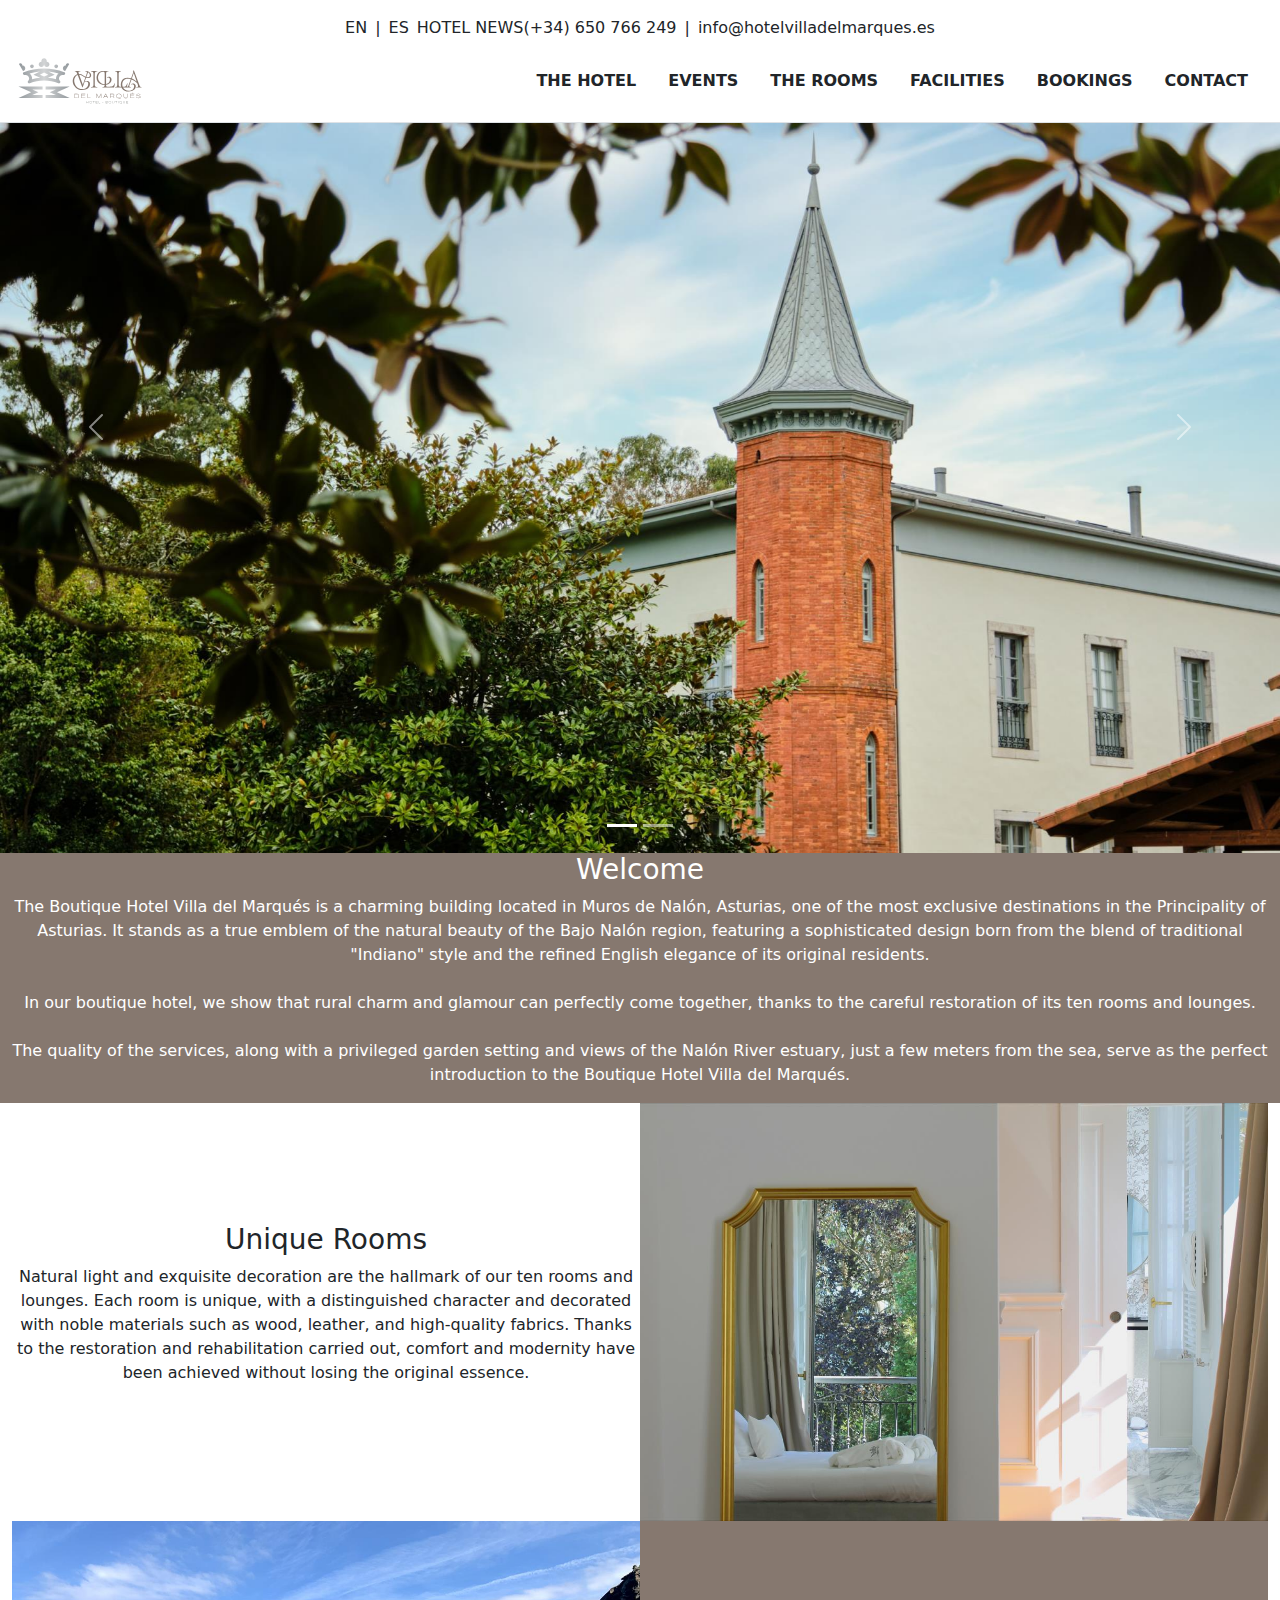
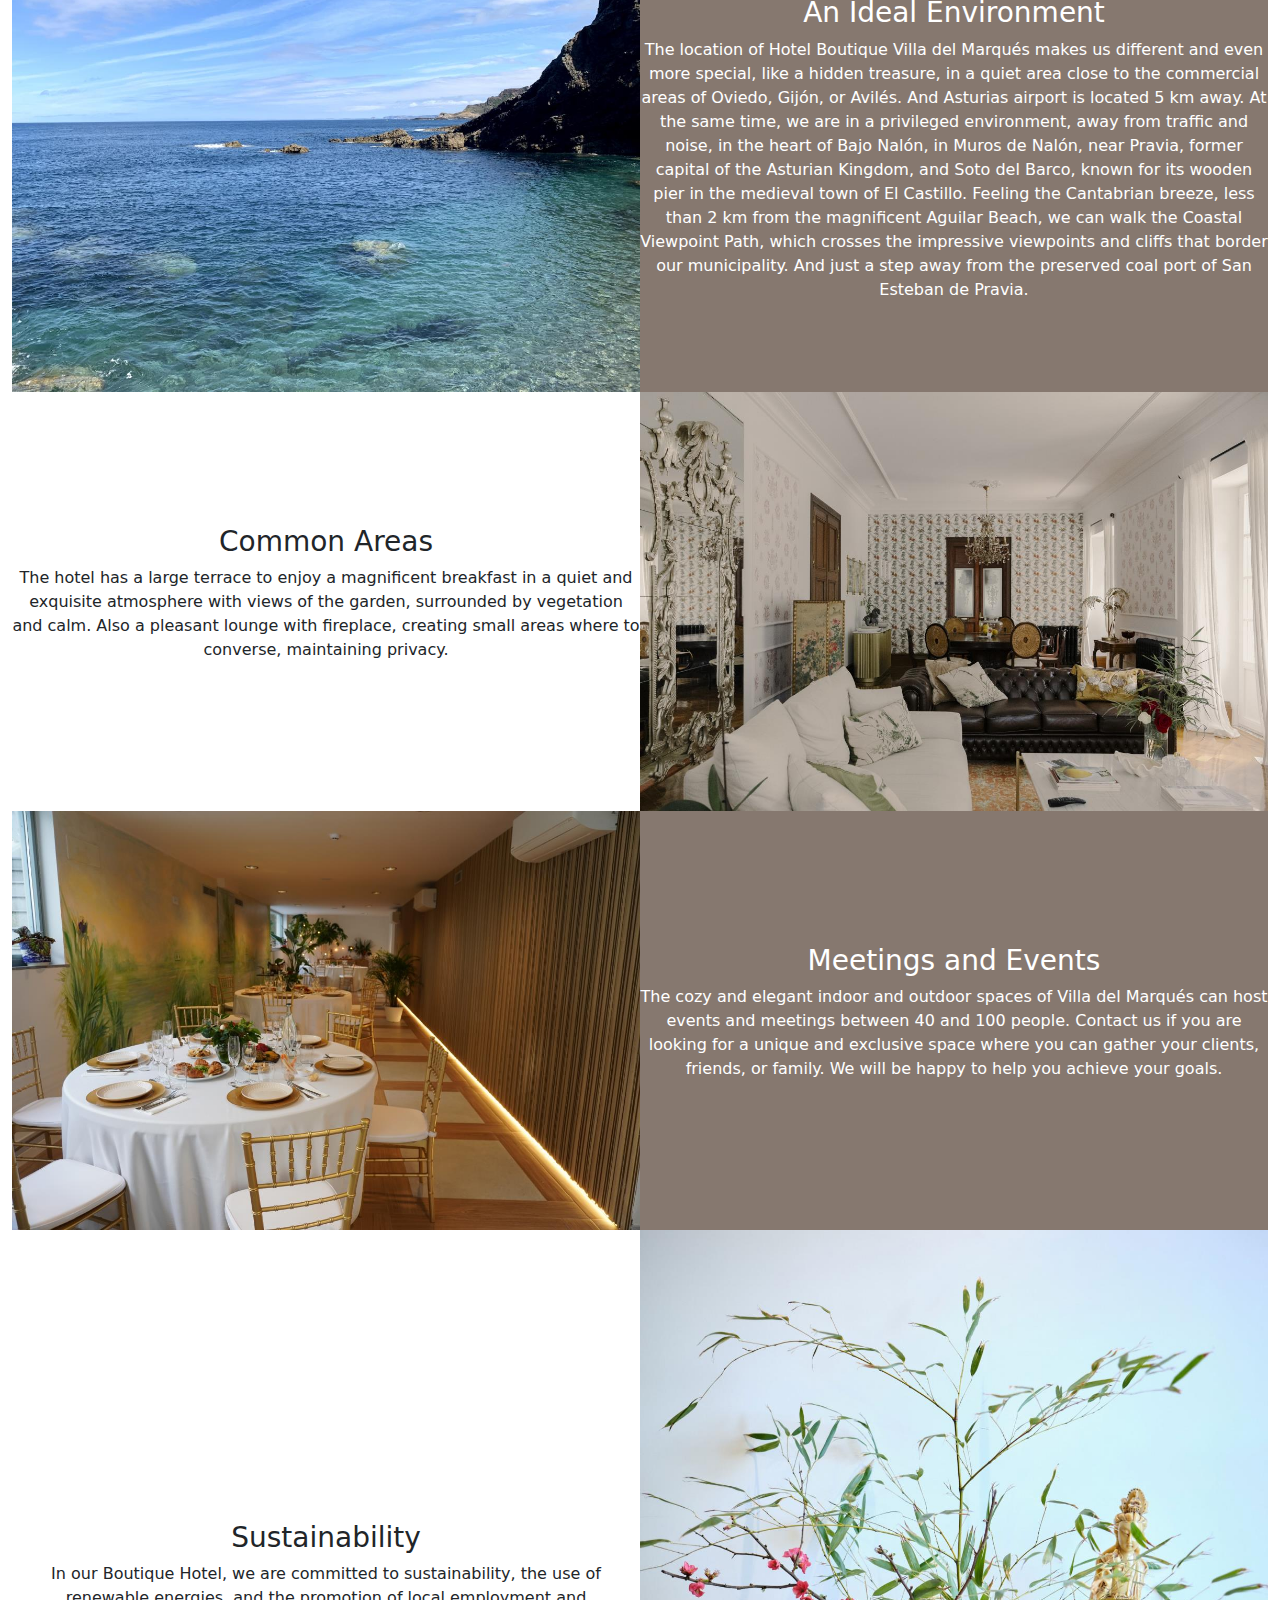
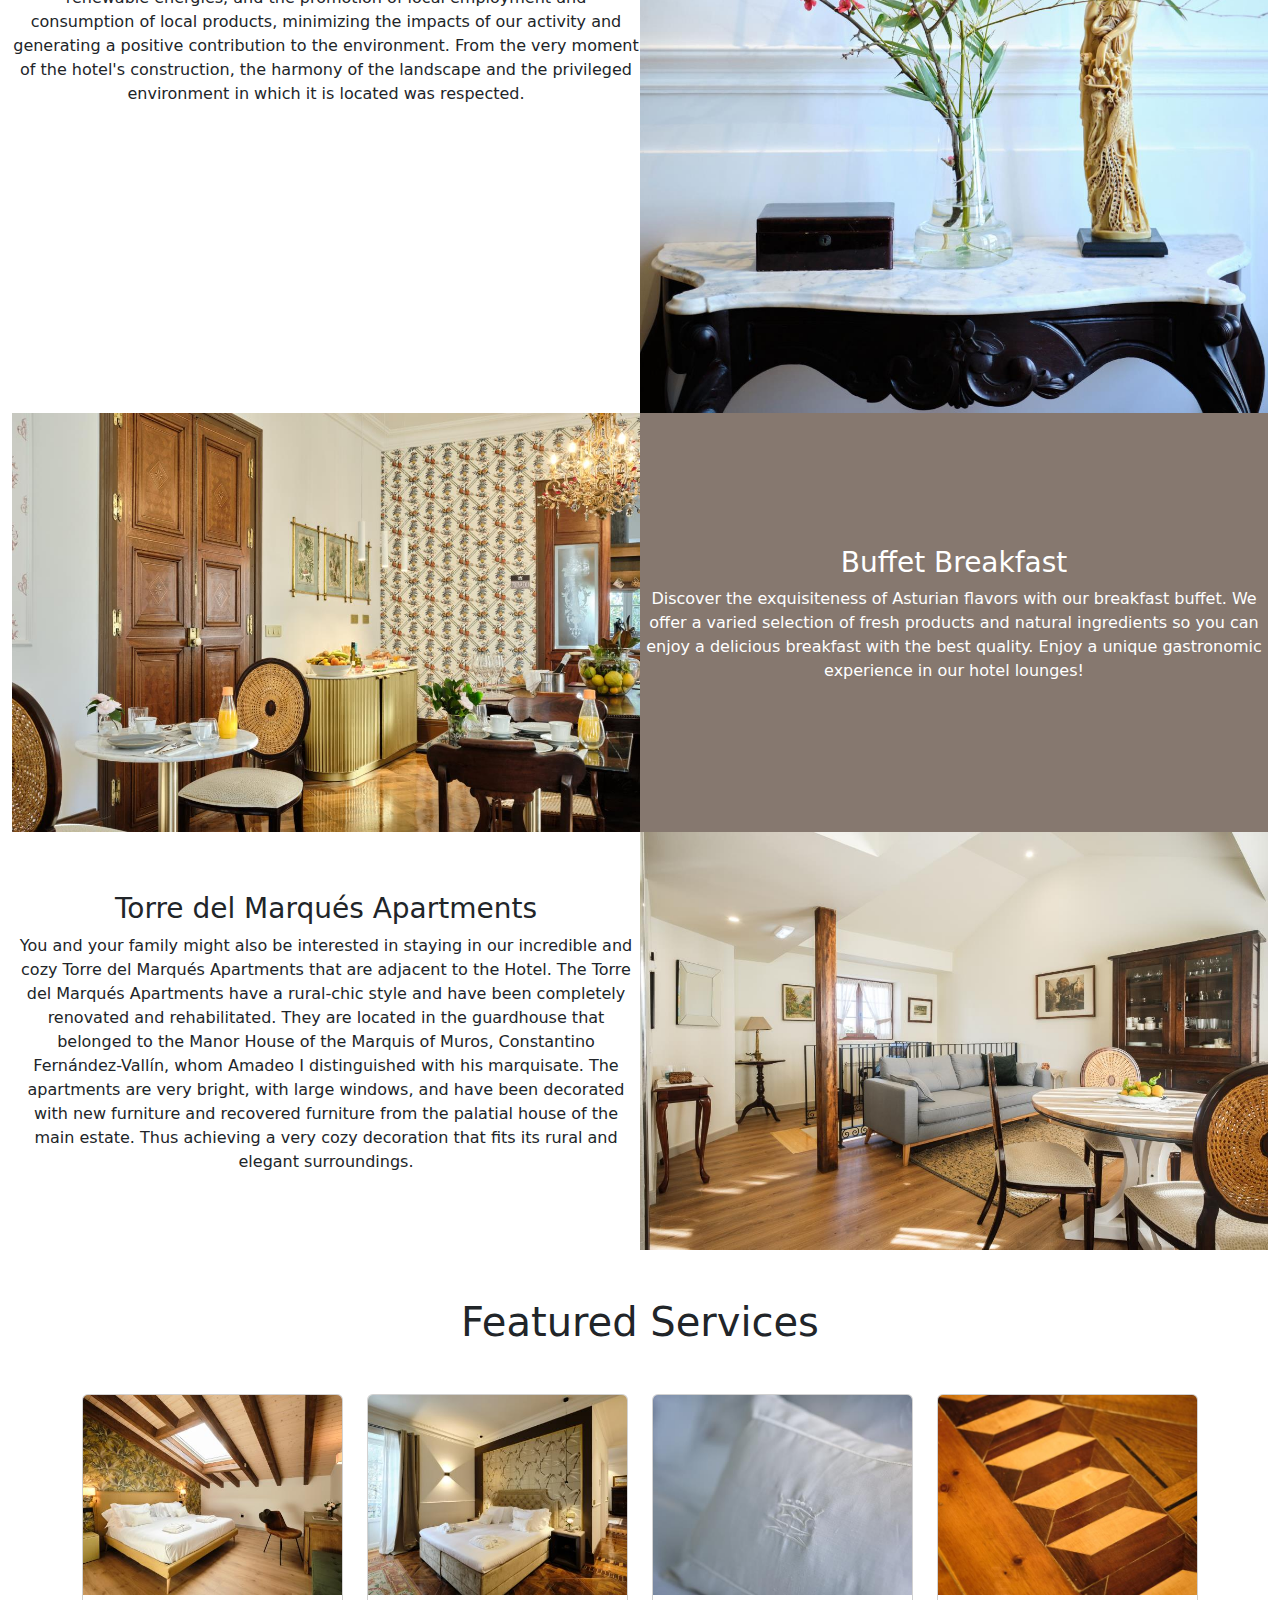
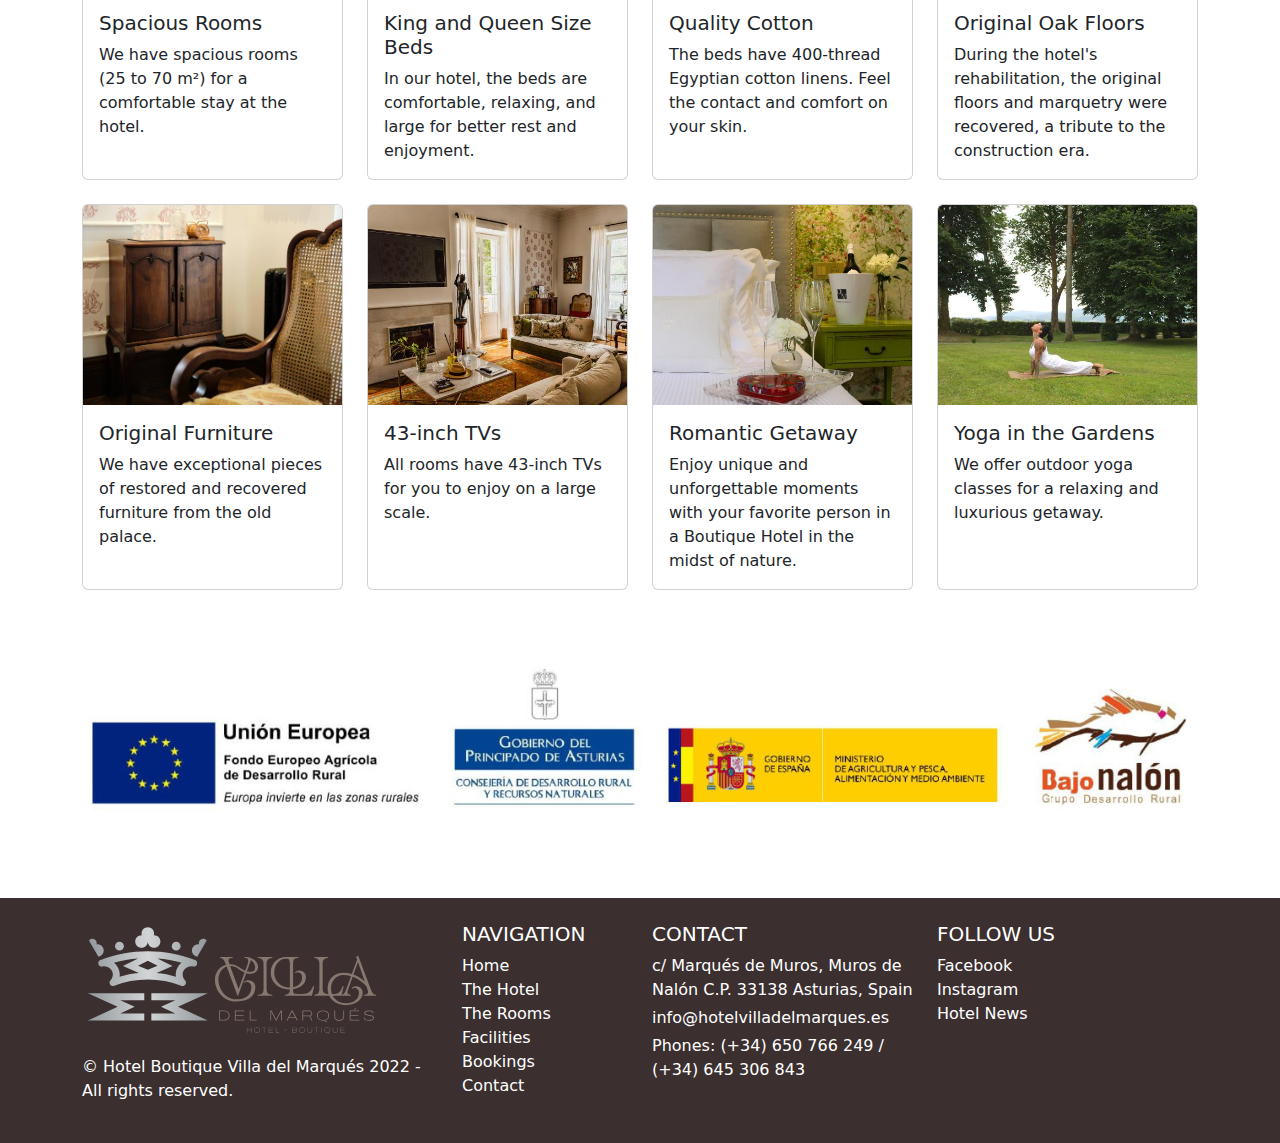
<file: index.html>
<!DOCTYPE html>
<html lang="en">

<head>
  <!-- Hotjar Tracking Code for https://mrdiegoti.github.io/hotel/ -->
<script>
    (function(h,o,t,j,a,r){
        h.hj=h.hj||function(){(h.hj.q=h.hj.q||[]).push(arguments)};
        h._hjSettings={hjid:5315532,hjsv:6};
        a=o.getElementsByTagName('head')[0];
        r=o.createElement('script');r.async=1;
        r.src=t+h._hjSettings.hjid+j+h._hjSettings.hjsv;
        a.appendChild(r);
    })(window,document,'https://static.hotjar.com/c/hotjar-','.js?sv=');
</script>
  <meta charset="utf-8" />
  <meta name="viewport" content="width=device-width, initial-scale=1" />
  <title>Bootstrap demo</title>
  <link href="https://cdn.jsdelivr.net/npm/bootstrap@5.3.3/dist/css/bootstrap.min.css" rel="stylesheet"
    integrity="sha384-QWTKZyjpPEjISv5WaRU9OFeRpok6YctnYmDr5pNlyT2bRjXh0JMhjY6hW+ALEwIH" crossorigin="anonymous" />
  <link rel="stylesheet" href="styles/style.css" />
</head>

<body>
  <header class="container-fluid p-3 border-bottom position-fixed top-0 bg-white" style="z-index: 1000;">
    <!-- Top header section -->
    <div class="d-flex justify-content-center align-items-center">
      <div class="d-flex align-items-center">
        <a href="#" class="me-2 text-decoration-none text-dark">EN</a> |
        <a href="#" class="ms-2 text-decoration-none text-dark">ES</a>
      </div>
      <div class="d-flex align-items-center ms-2">
        <a href="#" class="text-decoration-none text-dark">HOTEL NEWS</a>
      </div>
      <div class="d-flex align-items-center">
        <a href="tel:+34650766249" class="text-decoration-none text-dark me-2">(+34) 650 766 249</a> |
        <a href="mailto:info@hotelvilladelmarques.es"
          class="text-decoration-none text-dark ms-2">info@hotelvilladelmarques.es</a>
      </div>
    </div>

    <!-- Bottom header section -->
    <div class="d-flex justify-content-between align-items-center mt-3">
      <div class="logo">
        <a href="index.html"><img src="images/logo.svg" alt="Villa del Marqués" class="img-fluid" style="height: 50px;"></a>
      </div>
      <nav class="nav">
        <a href="#" class="nav-link text-dark fw-bold">THE HOTEL</a>
        <a href="#" class="nav-link text-dark fw-bold">EVENTS</a>
        <a href="habitaciones.html" class="nav-link text-dark fw-bold">THE ROOMS</a>
        <a href="#" class="nav-link text-dark fw-bold">FACILITIES</a>
        <a href="reservas.html" class="nav-link text-dark fw-bold">BOOKINGS</a>
        <a href="#" class="nav-link text-dark fw-bold">CONTACT</a>
      </nav>
    </div>
  </header>
  <script src="https://cdn.jsdelivr.net/npm/bootstrap@5.3.3/dist/js/bootstrap.bundle.min.js"
    integrity="sha384-YvpcrYf0tY3lHB60NNkmXc5s9fDVZLESaAA55NDzOxhy9GkcIdslK1eN7N6jIeHz"
    crossorigin="anonymous"></script>
  <div id="carouselExampleCaptions" class="carousel slide" data-bs-ride="carousel">
    <div class="carousel-indicators">
      <button type="button" data-bs-target="#carouselExampleCaptions" data-bs-slide-to="0" class="active"
        aria-current="true" aria-label="Slide 1"></button>
      <button type="button" data-bs-target="#carouselExampleCaptions" data-bs-slide-to="1"
        aria-label="Slide 2"></button>
    </div>
    <div class="carousel-inner">
      <div class="carousel-item active">
        <img src="images/hotel.jpg" class="d-block w-100" alt="..." />
      </div>
      <div class="carousel-item">
        <img src="images/habitacionesEnsueño.jpg" class="d-block w-100" alt="..." />
      </div>
    </div>
    <button class="carousel-control-prev" type="button" data-bs-target="#carouselExampleCaptions" data-bs-slide="prev">
      <span class="carousel-control-prev-icon" aria-hidden="true"></span>
      <span class="visually-hidden">Previous</span>
    </button>
    <button class="carousel-control-next" type="button" data-bs-target="#carouselExampleCaptions" data-bs-slide="next">
      <span class="carousel-control-next-icon" aria-hidden="true"></span>
      <span class="visually-hidden">Next</span>
    </button>
  </div>
  <div class="wellcome-brown d-flex flex-column justify-content-center align-items-center text-center text-white">
    <h3>Welcome</h3>
    <p>
      The Boutique Hotel Villa del Marqués is a charming building located in
      Muros de Nalón, Asturias, one of the most exclusive destinations in the
      Principality of Asturias. It stands as a true emblem of the natural
      beauty of the Bajo Nalón region, featuring a sophisticated design born
      from the blend of traditional "Indiano" style and the refined English
      elegance of its original residents.
      <br />
      <br />
      In our boutique hotel, we show that rural charm and glamour can
      perfectly come together, thanks to the careful restoration of its ten
      rooms and lounges.
      <br />
      <br />
      The quality of the services, along with a privileged garden setting and
      views of the Nalón River estuary, just a few meters from the sea, serve
      as the perfect introduction to the Boutique Hotel Villa del Marqués.
    </p>
  </div>
  <div class="container-fluid">
    <div class="row g-0">
      <div class="col-md-6 d-flex flex-column justify-content-center align-items-center text-center">
        <h3>Unique Rooms</h3>
        <p>
          Natural light and exquisite decoration are the hallmark of our ten rooms and lounges. Each room is unique, with
          a distinguished character and decorated with noble materials such as wood, leather, and high-quality fabrics.

          Thanks to the restoration and rehabilitation carried out, comfort and modernity have been achieved without
          losing the original essence.
        </p>
      </div>
      <div class="col-md-6">
        <img src="images/habitacionesUnicas.jpg" alt="Unique Rooms" class="img-fluid w-100" />
      </div>
    </div>
    <div class="row g-0">
      <div class="col-md-6">
        <img src="images/entornoIdeal.jpg" alt="Ideal Environment" class="img-fluid w-100" />
      </div>
      <div class="col-md-6 wellcome-brown d-flex flex-column justify-content-center align-items-center text-center text-white">
        <h3>An Ideal Environment</h3>
        <p>
          The location of Hotel Boutique Villa del Marqués makes us different and even more special, like a hidden
          treasure, in a quiet area close to the commercial areas of Oviedo, Gijón, or Avilés. And Asturias airport is
          located 5 km away.

          At the same time, we are in a privileged environment, away from traffic and noise, in the heart of Bajo Nalón,
          in Muros de Nalón, near Pravia, former capital of the Asturian Kingdom, and Soto del Barco, known for its
          wooden pier in the medieval town of El Castillo.

          Feeling the Cantabrian breeze, less than 2 km from the magnificent Aguilar Beach, we can walk the Coastal
          Viewpoint Path, which crosses the impressive viewpoints and cliffs that border our municipality. And just a
          step away from the preserved coal port of San Esteban de Pravia.
        </p>
      </div>
    </div>
    <div class="row g-0">
      <div class="col-md-6 d-flex flex-column justify-content-center align-items-center text-center">
        <h3>Common Areas</h3>
        <p>
          The hotel has a large terrace to enjoy a magnificent breakfast in a quiet and exquisite atmosphere with views
          of the garden, surrounded by vegetation and calm. Also a pleasant lounge with fireplace, creating small areas
          where to converse, maintaining privacy.
        </p>
      </div>
      <div class="col-md-6">
        <img src="images/zonasComunes.jpg" alt="Common Areas" class="img-fluid w-100" />
      </div>
    </div>
    <div class="row g-0">
      <div class="col-md-6">
        <img src="images/reuniones.jpg" alt="Meetings" class="img-fluid w-100" />
      </div>
      <div class="col-md-6 wellcome-brown d-flex flex-column justify-content-center align-items-center text-center text-white">
        <h3>Meetings and Events</h3>
        <p>
          The cozy and elegant indoor and outdoor spaces of Villa del Marqués can host events and meetings between 40
          and 100 people.

          Contact us if you are looking for a unique and exclusive space where you can gather your clients, friends, or
          family. We will be happy to help you achieve your goals.
        </p>
      </div>
    </div>
    <div class="row g-0">
      <div class="col-md-6 d-flex flex-column justify-content-center align-items-center text-center">
        <h3>Sustainability</h3>
        <p>
          In our Boutique Hotel, we are committed to sustainability, the use of renewable energies, and the promotion of
          local employment and consumption of local products, minimizing the impacts of our activity and generating a
          positive contribution to the environment.

          From the very moment of the hotel's construction, the harmony of the landscape and the privileged environment
          in which it is located was respected.
        </p>
      </div>
      <div class="col-md-6">
        <img src="images/sostenibilidad.jpg" alt="Sustainability" class="img-fluid w-100" />
      </div>
    </div>
    <div class="row g-0">
      <div class="col-md-6">
        <img src="images/desayuno.jpg" alt="Breakfast" class="img-fluid w-100" />
      </div>
      <div class="col-md-6 wellcome-brown d-flex flex-column justify-content-center align-items-center text-center text-white">
        <h3>Buffet Breakfast</h3>
        <p>
          Discover the exquisiteness of Asturian flavors with our breakfast buffet. We offer a varied selection of fresh
          products and natural ingredients so you can enjoy a delicious breakfast with the best quality.

          Enjoy a unique gastronomic experience in our hotel lounges!
        </p>
      </div>
    </div>
    <div class="row g-0">
      <div class="col-md-6 d-flex flex-column justify-content-center align-items-center text-center">
        <h3>Torre del Marqués Apartments</h3>
        <p>
          You and your family might also be interested in staying in our incredible and cozy Torre del Marqués
          Apartments that are adjacent to the Hotel.

          The Torre del Marqués Apartments have a rural-chic style and have been completely renovated and rehabilitated.
          They are located in the guardhouse that belonged to the Manor House of the Marquis of Muros, Constantino
          Fernández-Vallín, whom Amadeo I distinguished with his marquisate.

          The apartments are very bright, with large windows, and have been decorated with new furniture and recovered
          furniture from the palatial house of the main estate. Thus achieving a very cozy decoration that fits its
          rural and elegant surroundings.
        </p>
      </div>
      <div class="col-md-6">
        <img src="images/apartamentos.jpg" alt="Apartments" class="img-fluid w-100" />
      </div>
    </div>
  </div>
  <div class="container py-5">
    <h1 class="text-center mb-5">Featured Services</h1>
    <div class="row row-cols-1 row-cols-md-4 g-4">
      <div class="col">
        <div class="card h-100">
          <img src="images/ampliasHabitaciones.jpg" class="card-img-top" alt="Spacious rooms"
            style="height: 200px; object-fit: cover;">
          <div class="card-body">
            <h5 class="card-title">Spacious Rooms</h5>
            <p class="card-text">We have spacious rooms (25 to 70 m²) for a comfortable stay at the hotel.</p>
          </div>
        </div>
      </div>
      <div class="col">
        <div class="card h-100">
          <img src="images/king.jpg" class="card-img-top" alt="King and queen size beds"
            style="height: 200px; object-fit: cover;">
          <div class="card-body">
            <h5 class="card-title">King and Queen Size Beds</h5>
            <p class="card-text">In our hotel, the beds are comfortable, relaxing, and large for better rest and
              enjoyment.</p>
          </div>
        </div>
      </div>
      <div class="col">
        <div class="card h-100">
          <img src="images/algodon.jpg" class="card-img-top" alt="Quality cotton"
            style="height: 200px; object-fit: cover;">
          <div class="card-body">
            <h5 class="card-title">Quality Cotton</h5>
            <p class="card-text">The beds have 400-thread Egyptian cotton linens. Feel the contact and comfort on your
              skin.</p>
          </div>
        </div>
      </div>
      <div class="col">
        <div class="card h-100">
          <img src="images/suelos.jpg" class="card-img-top" alt="Original oak floors"
            style="height: 200px; object-fit: cover;">
          <div class="card-body">
            <h5 class="card-title">Original Oak Floors</h5>
            <p class="card-text">During the hotel's rehabilitation, the original floors and marquetry were recovered, a
              tribute to the construction era.</p>
          </div>
        </div>
      </div>
      <div class="col">
        <div class="card h-100">
          <img src="images/mobiliario.jpg" class="card-img-top" alt="Original furniture"
            style="height: 200px; object-fit: cover;">
          <div class="card-body">
            <h5 class="card-title">Original Furniture</h5>
            <p class="card-text">We have exceptional pieces of restored and recovered furniture from the old palace.</p>
          </div>
        </div>
      </div>
      <div class="col">
        <div class="card h-100">
          <img src="images/televisores.jpg" class="card-img-top" alt="43-inch TVs"
            style="height: 200px; object-fit: cover;">
          <div class="card-body">
            <h5 class="card-title">43-inch TVs</h5>
            <p class="card-text">All rooms have 43-inch TVs for you to enjoy on a large scale.</p>
          </div>
        </div>
      </div>
      <div class="col">
        <div class="card h-100">
          <img src="images/escapada.jpg" class="card-img-top" alt="Romantic Getaway"
            style="height: 200px; object-fit: cover;">
          <div class="card-body">
            <h5 class="card-title">Romantic Getaway</h5>
            <p class="card-text">Enjoy unique and unforgettable moments with your favorite person in a Boutique Hotel in
              the midst of nature.</p>
          </div>
        </div>
      </div>
      <div class="col">
        <div class="card h-100">
          <img src="images/yoga.jpg" class="card-img-top" alt="Yoga in the gardens"
            style="height: 200px; object-fit: cover;">
          <div class="card-body">
            <h5 class="card-title">Yoga in the Gardens</h5>
            <p class="card-text">We offer outdoor yoga classes for a relaxing and luxurious getaway.</p>
          </div>
        </div>
      </div>
    </div>
  </div>
  </div>
  <div class="d-flex justify-content-center align-items-center">
    <img src="images/image.png" alt="" class="img-fluid">
  </div>
  <footer class="footer mt-5 py-4" style="background-color: #3b2f2f; color: #fff;">
    <div class="container">
      <div class="row">
        <div class="col-md-4">
          <img src="images/logo.svg" alt="Hotel logo" class="mb-3">
          <p>&copy; Hotel Boutique Villa del Marqués 2022 - All rights reserved.</p>
        </div>
        <div class="col-md-2">
          <h5 class="text-uppercase">Navigation</h5>
          <ul class="list-unstyled">
            <li><a href="#" class="text-decoration-none text-white">Home</a></li>
            <li><a href="#" class="text-decoration-none text-white">The Hotel</a></li>
            <li><a href="#" class="text-decoration-none text-white">The Rooms</a></li>
            <li><a href="#" class="text-decoration-none text-white">Facilities</a></li>
            <li><a href="#" class="text-decoration-none text-white">Bookings</a></li>
            <li><a href="#" class="text-decoration-none text-white">Contact</a></li>
          </ul>
        </div>
        <div class="col-md-3">
          <h5 class="text-uppercase">Contact</h5>
          <p class="mb-1">c/ Marqués de Muros, Muros de Nalón C.P. 33138 Asturias, Spain</p>
          <p class="mb-1">info@hotelvilladelmarques.es</p>
          <p>Phones: (+34) 650 766 249 / (+34) 645 306 843</p>
        </div>
        <div class="col-md-3">
          <h5 class="text-uppercase">Follow Us</h5>
          <ul class="list-unstyled">
            <li><a href="#" class="text-decoration-none text-white">Facebook</a></li>
            <li><a href="#" class="text-decoration-none text-white">Instagram</a></li>
            <li><a href="#" class="text-decoration-none text-white">Hotel News</a></li>
          </ul>
        </div>
      </div>
    </div>
  </footer>


</body>

</html>
</file>
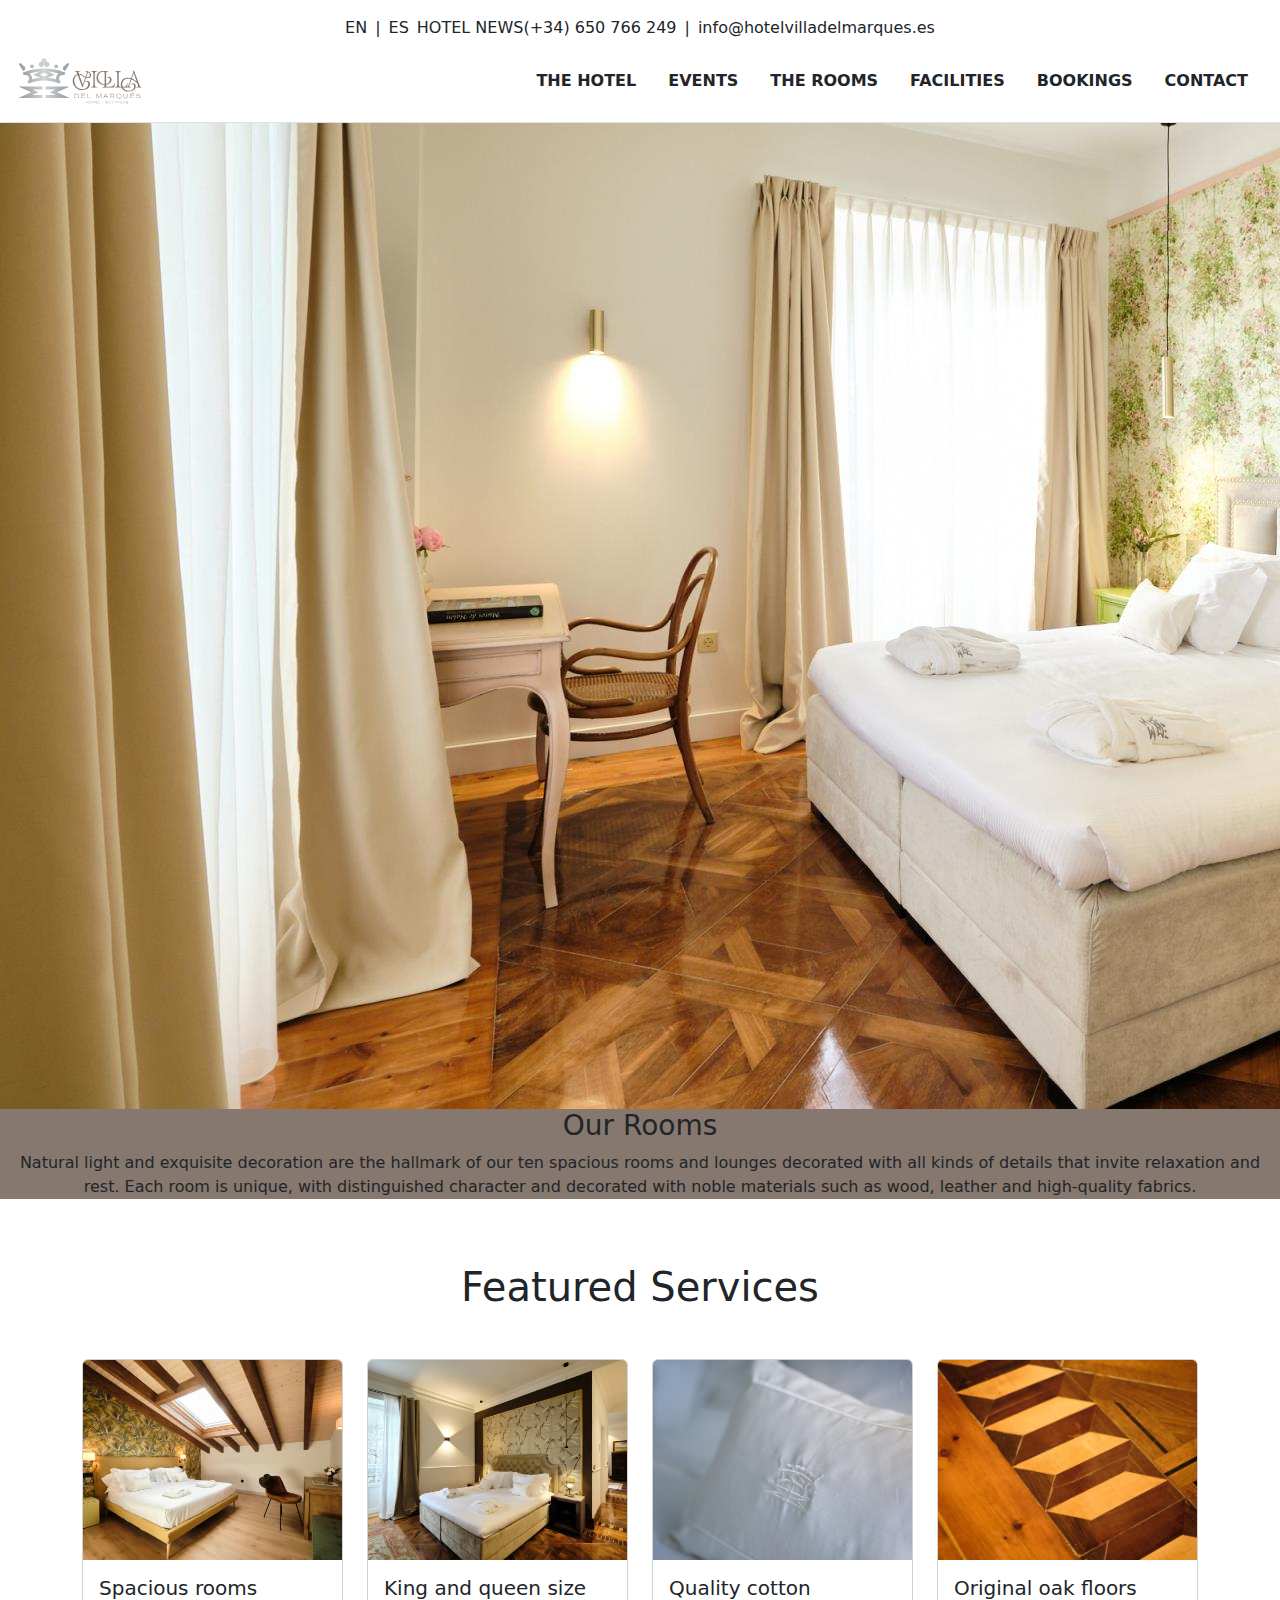
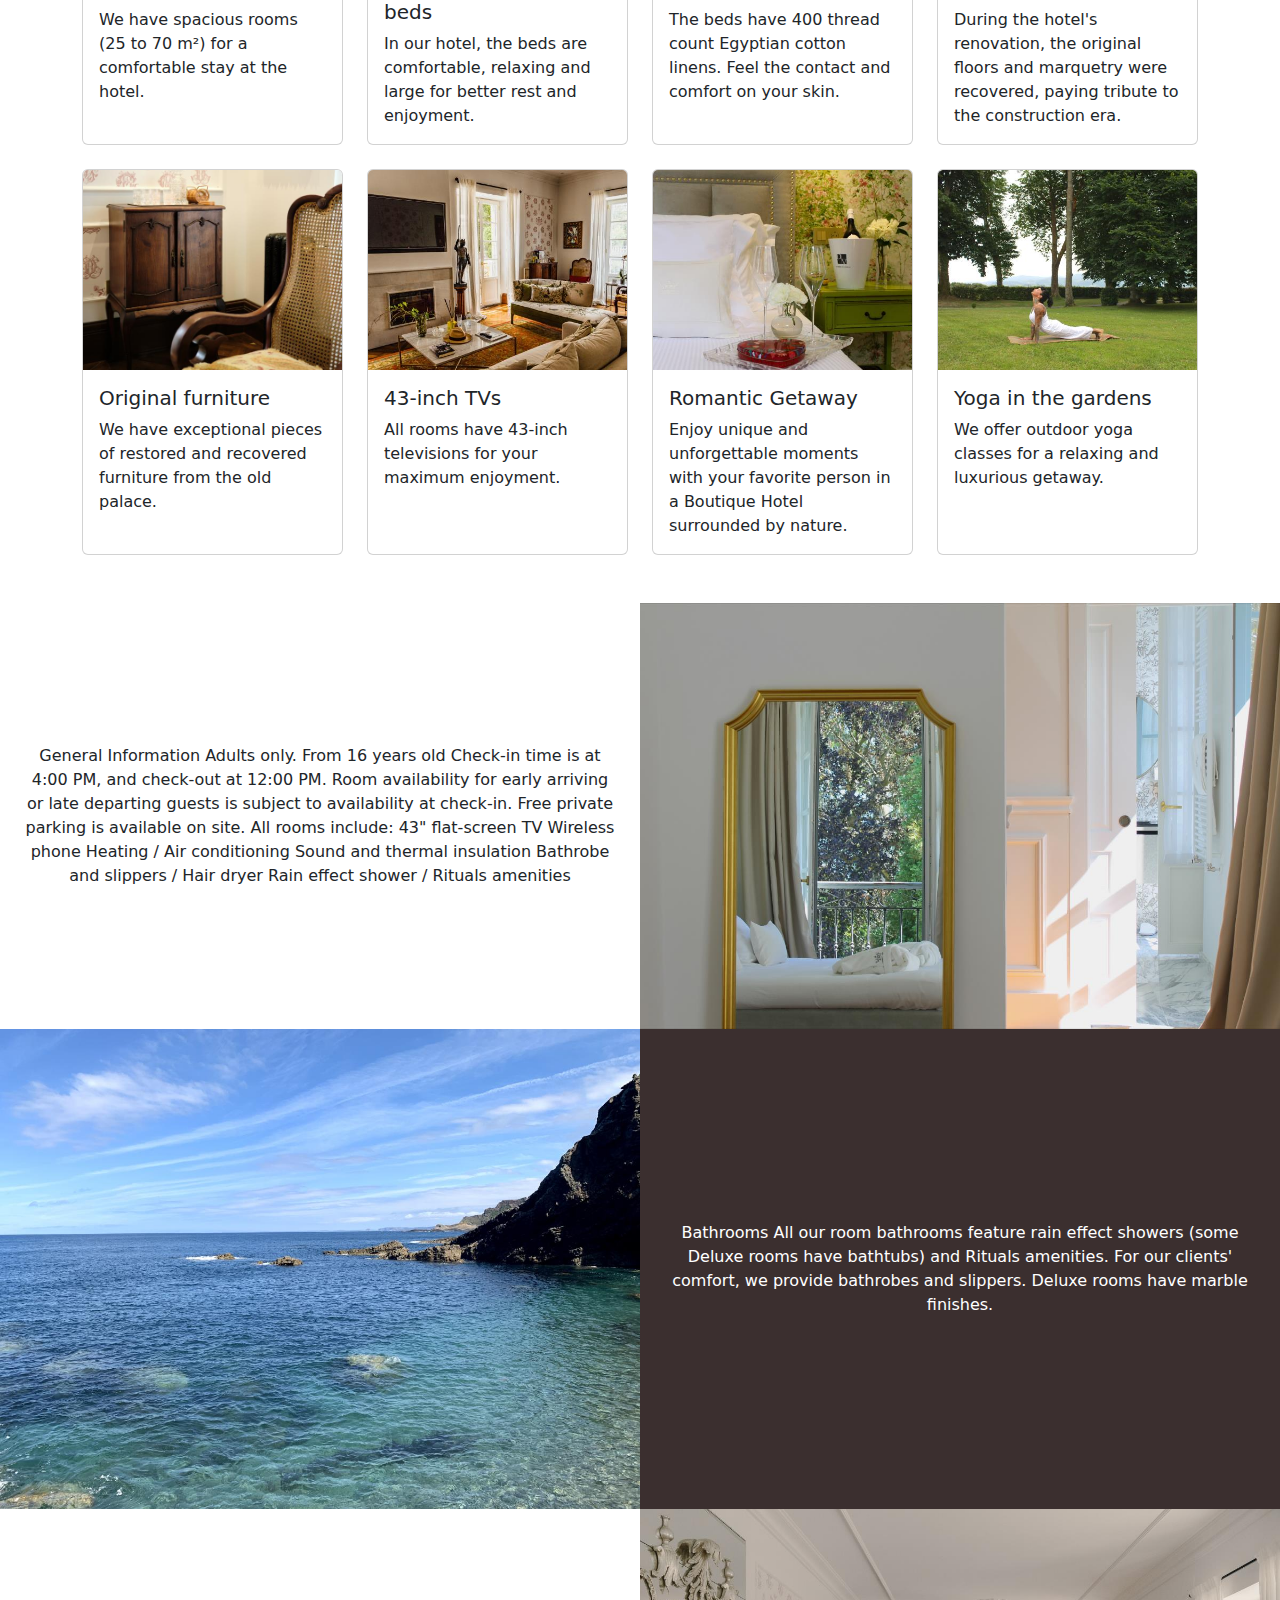
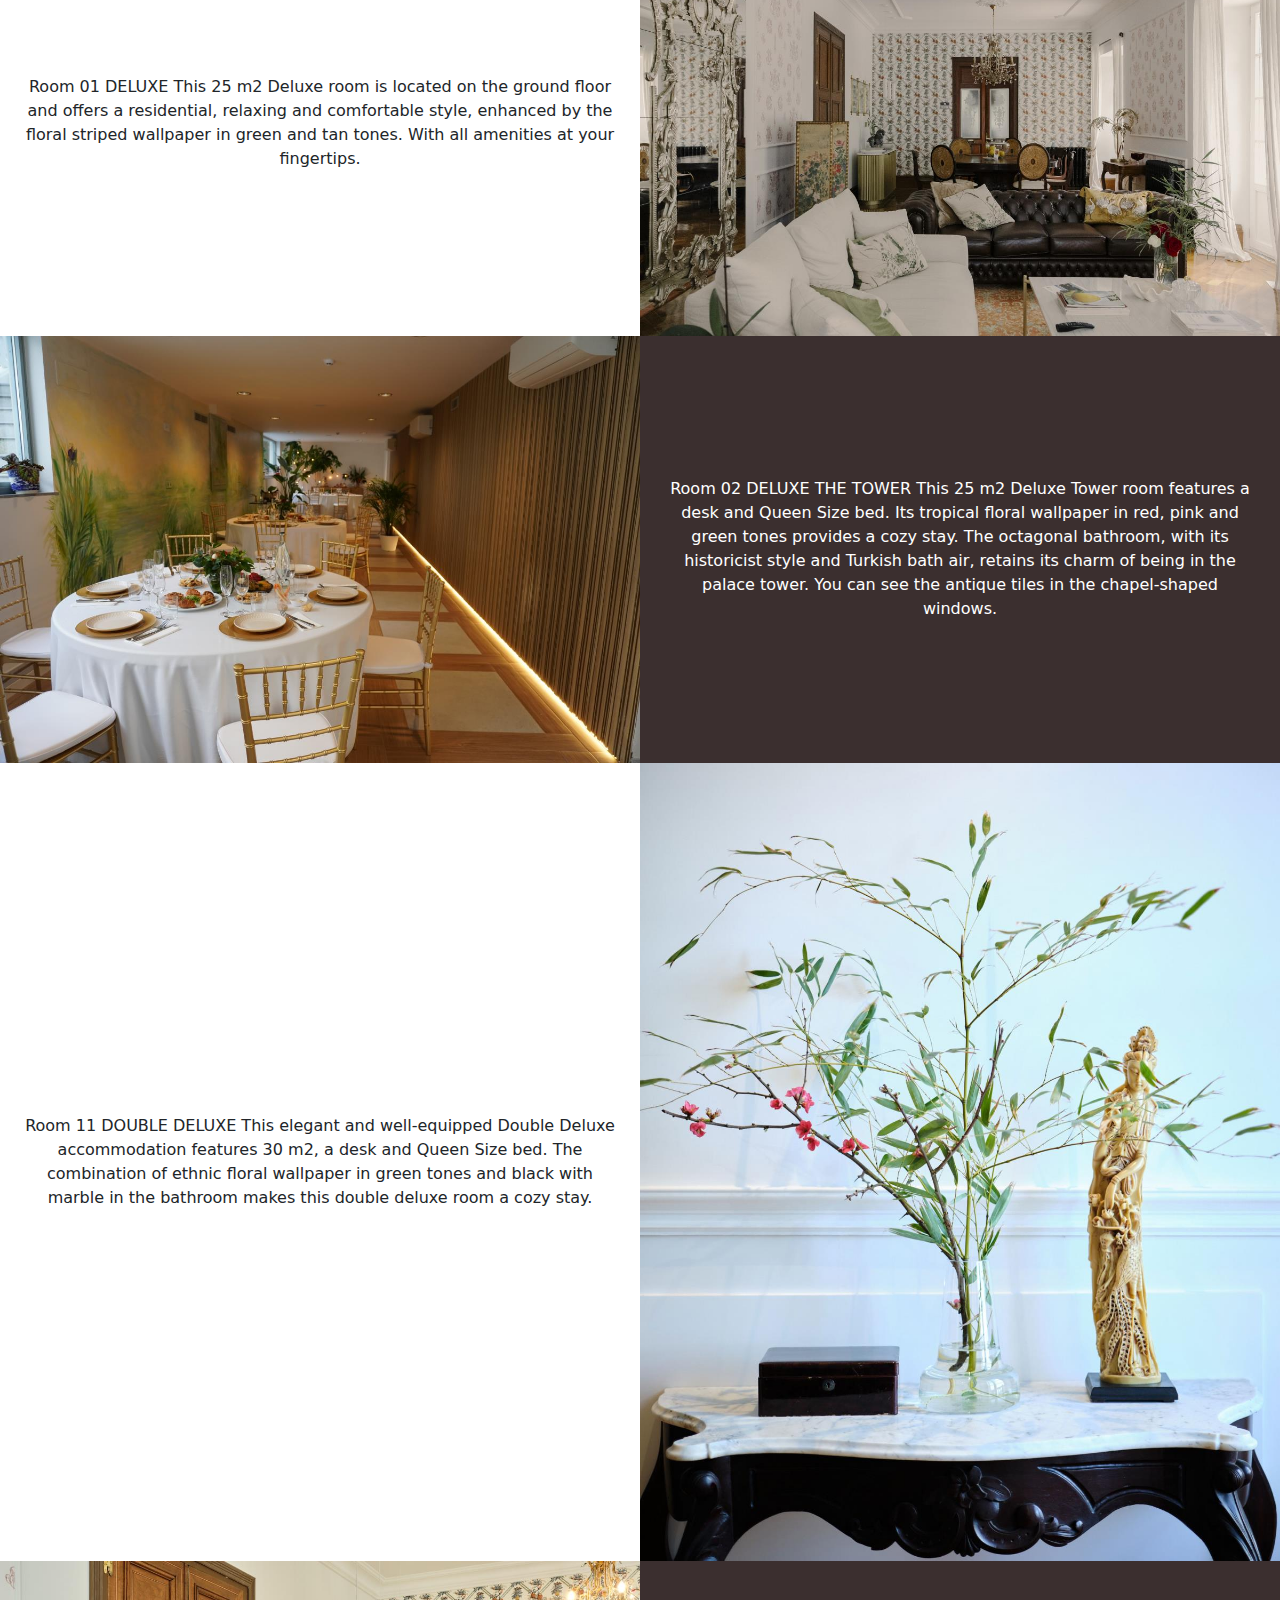
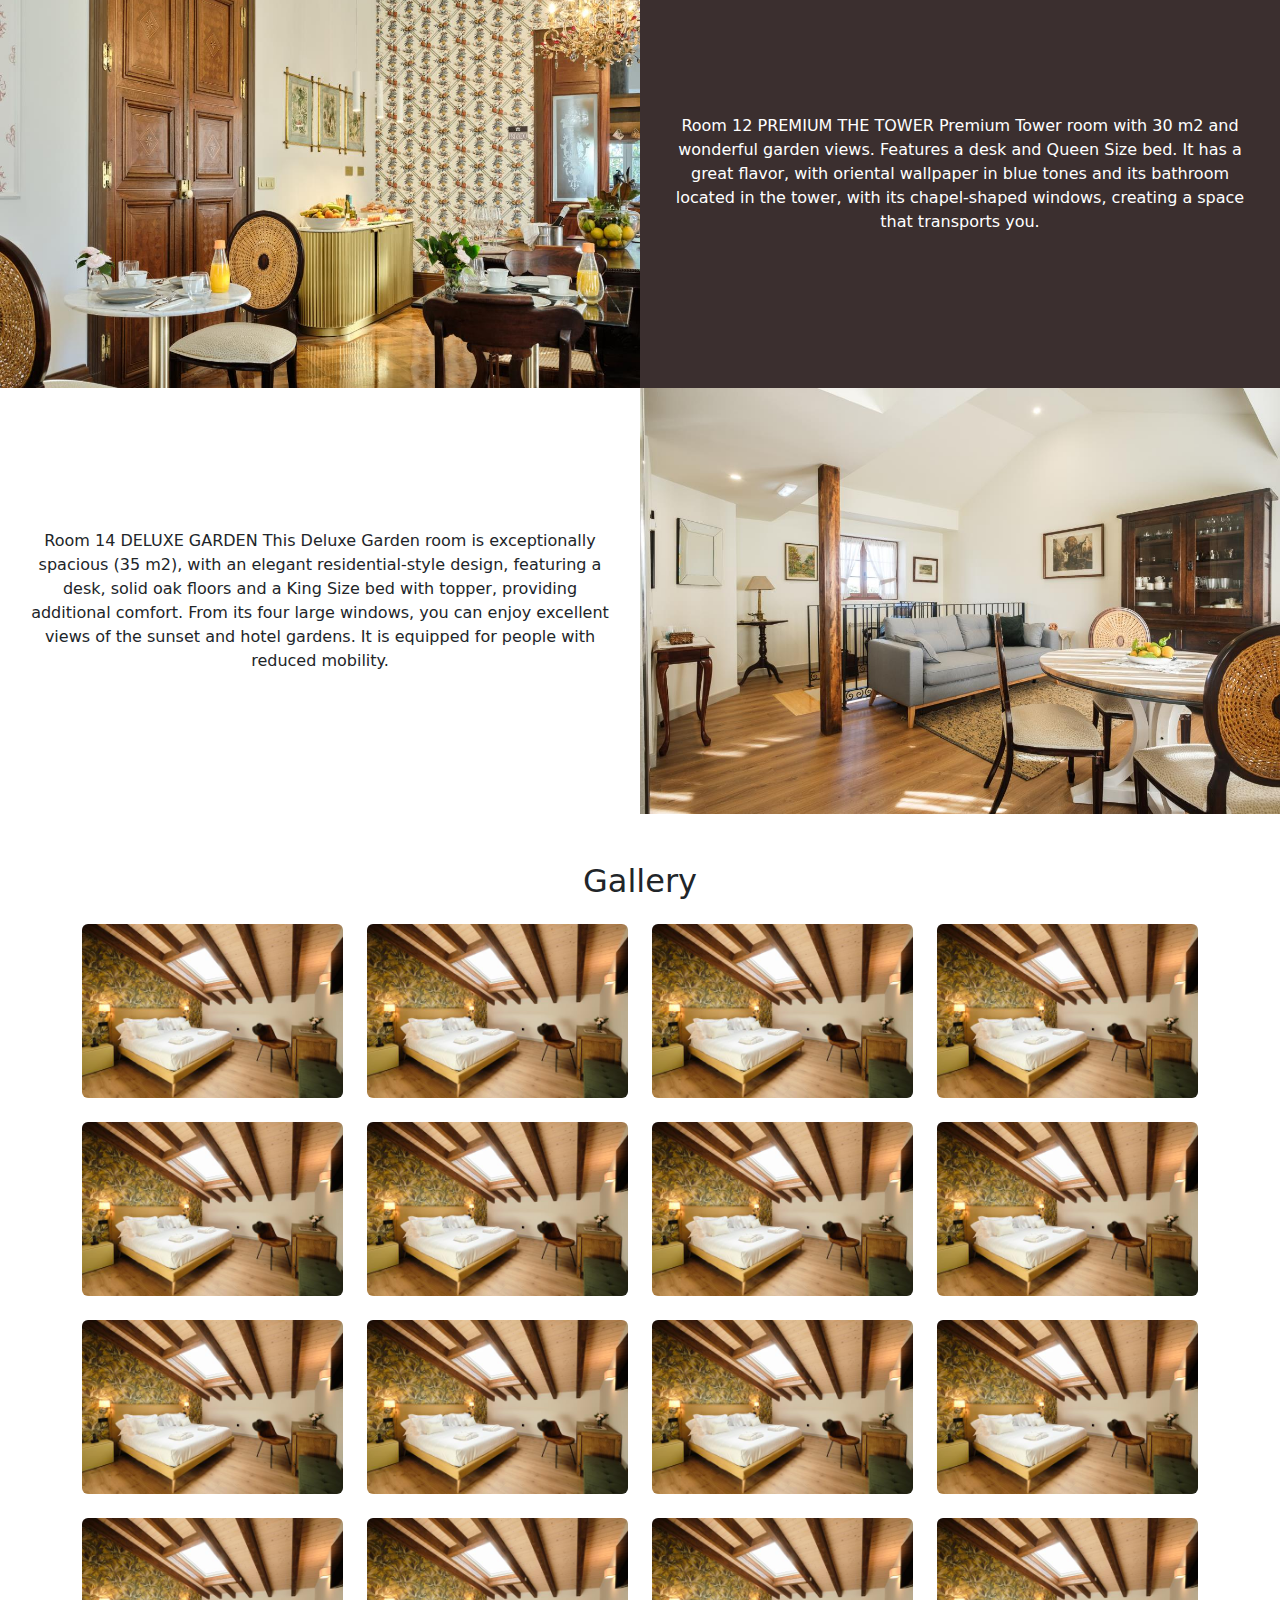
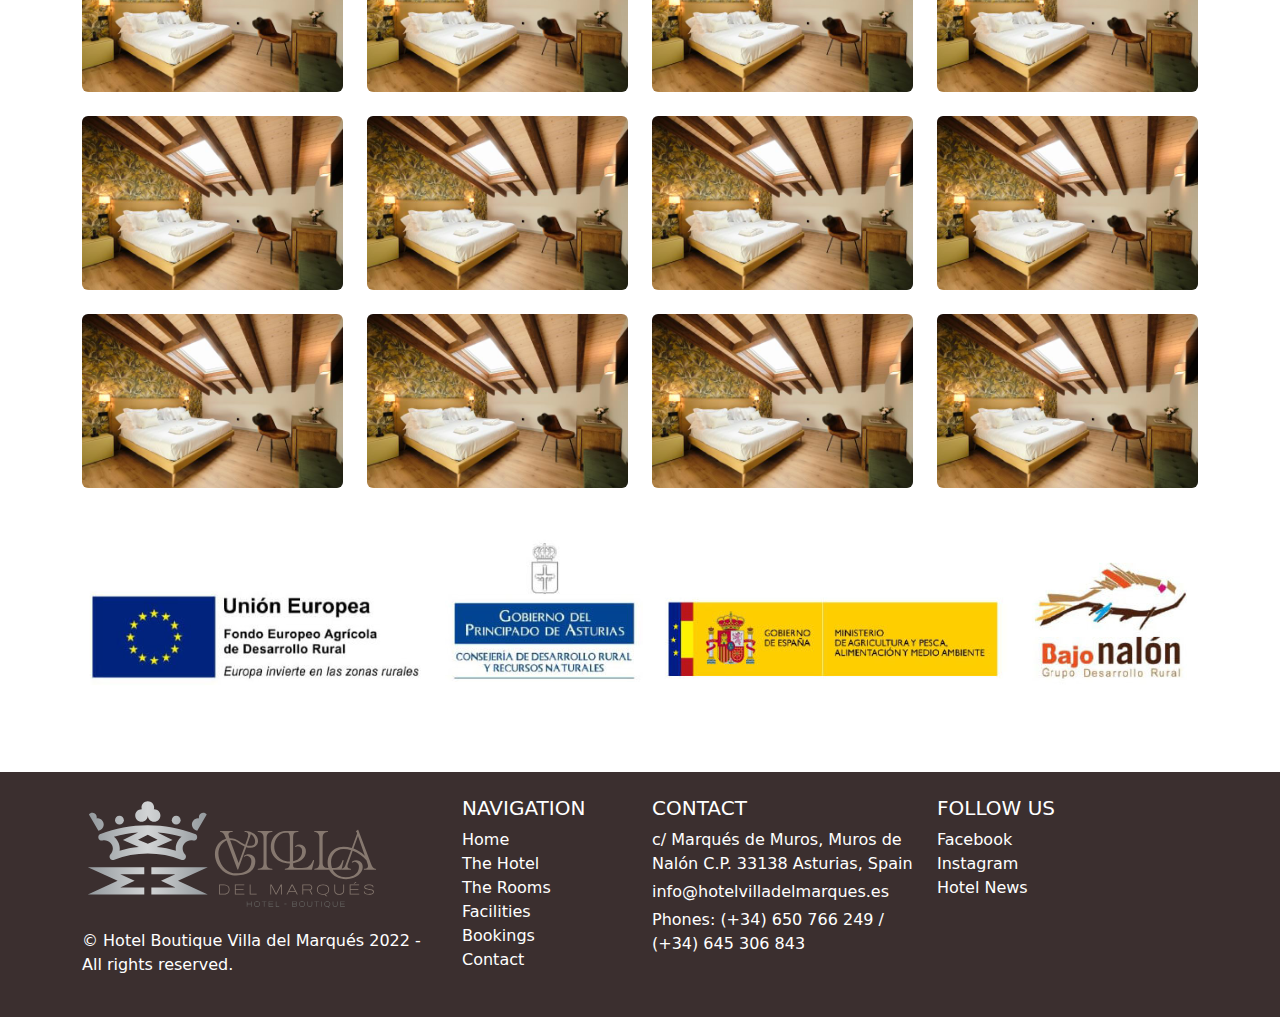
<file: habitaciones.html>
<!DOCTYPE html>
<html lang="en">

<head>
    <!-- Hotjar Tracking Code for https://mrdiegoti.github.io/hotel/ -->
<script>
    (function(h,o,t,j,a,r){
        h.hj=h.hj||function(){(h.hj.q=h.hj.q||[]).push(arguments)};
        h._hjSettings={hjid:5315532,hjsv:6};
        a=o.getElementsByTagName('head')[0];
        r=o.createElement('script');r.async=1;
        r.src=t+h._hjSettings.hjid+j+h._hjSettings.hjsv;
        a.appendChild(r);
    })(window,document,'https://static.hotjar.com/c/hotjar-','.js?sv=');
</script>
    <meta charset="utf-8" />
    <meta name="viewport" content="width=device-width, initial-scale=1" />
    <title>Bootstrap demo</title>
    <link href="https://cdn.jsdelivr.net/npm/bootstrap@5.3.3/dist/css/bootstrap.min.css" rel="stylesheet"
        integrity="sha384-QWTKZyjpPEjISv5WaRU9OFeRpok6YctnYmDr5pNlyT2bRjXh0JMhjY6hW+ALEwIH" crossorigin="anonymous" />
    <link rel="stylesheet" href="styles/style.css" />
</head>

<body>
    <header class="container-fluid p-3 border-bottom position-fixed top-0 bg-white" style="z-index: 1000;">
        <!-- Top header section -->
        <div class="d-flex justify-content-center align-items-center">
          <div class="d-flex align-items-center">
            <a href="#" class="me-2 text-decoration-none text-dark">EN</a> |
            <a href="#" class="ms-2 text-decoration-none text-dark">ES</a>
          </div>
          <div class="d-flex align-items-center ms-2">
            <a href="#" class="text-decoration-none text-dark">HOTEL NEWS</a>
          </div>
          <div class="d-flex align-items-center">
            <a href="tel:+34650766249" class="text-decoration-none text-dark me-2">(+34) 650 766 249</a> |
            <a href="mailto:info@hotelvilladelmarques.es"
              class="text-decoration-none text-dark ms-2">info@hotelvilladelmarques.es</a>
          </div>
        </div>
    
        <!-- Bottom header section -->
        <div class="d-flex justify-content-between align-items-center mt-3">
          <div class="logo">
            <a href="index.html"><img src="images/logo.svg" alt="Villa del Marqués" class="img-fluid" style="height: 50px;"></a>
        </div>
          <nav class="nav">
            <a href="#" class="nav-link text-dark fw-bold">THE HOTEL</a>
            <a href="#" class="nav-link text-dark fw-bold">EVENTS</a>
            <a href="habitaciones.html" class="nav-link text-dark fw-bold">THE ROOMS</a>
            <a href="#" class="nav-link text-dark fw-bold">FACILITIES</a>
            <a href="reservas.html" class="nav-link text-dark fw-bold">BOOKINGS</a>
            <a href="#" class="nav-link text-dark fw-bold">CONTACT</a>
          </nav>
        </div>
      </header>
    <script src="https://cdn.jsdelivr.net/npm/bootstrap@5.3.3/dist/js/bootstrap.bundle.min.js"
        integrity="sha384-YvpcrYf0tY3lHB60NNkmXc5s9fDVZLESaAA55NDzOxhy9GkcIdslK1eN7N6jIeHz"
        crossorigin="anonymous"></script>
    <div>
        <img src="images/habitacionesEnsueño.jpg" alt="">
    </div>
    <div class="wellcome-brown">
        <h3>Our Rooms</h3>
        <p>
            Natural light and exquisite decoration are the hallmark of our ten spacious rooms and lounges decorated with all kinds of details that invite relaxation and rest. Each room is unique, with distinguished character and decorated with noble materials such as wood, leather and high-quality fabrics.
        </p>
    </div>
    <div class="container py-5">
        <h1 class="text-center mb-5">Featured Services</h1>
        <div class="row row-cols-1 row-cols-md-4 g-4">
            <div class="col">
                <div class="card h-100">
                    <img src="images/ampliasHabitaciones.jpg" class="card-img-top" alt="Spacious rooms"
                        style="height: 200px; object-fit: cover;">
                    <div class="card-body">
                        <h5 class="card-title">Spacious rooms</h5>
                        <p class="card-text">We have spacious rooms (25 to 70 m²) for a comfortable stay at the hotel.</p>
                    </div>
                </div>
            </div>
            <div class="col">
                <div class="card h-100">
                    <img src="images/king.jpg" class="card-img-top" alt="King and queen size beds"
                        style="height: 200px; object-fit: cover;">
                    <div class="card-body">
                        <h5 class="card-title">King and queen size beds</h5>
                        <p class="card-text">In our hotel, the beds are comfortable, relaxing and large for better rest and enjoyment.</p>
                    </div>
                </div>
            </div>
            <div class="col">
                <div class="card h-100">
                    <img src="images/algodon.jpg" class="card-img-top" alt="Quality cotton"
                        style="height: 200px; object-fit: cover;">
                    <div class="card-body">
                        <h5 class="card-title">Quality cotton</h5>
                        <p class="card-text">The beds have 400 thread count Egyptian cotton linens. Feel the contact and comfort on your skin.</p>
                    </div>
                </div>
            </div>
            <div class="col">
                <div class="card h-100">
                    <img src="images/suelos.jpg" class="card-img-top" alt="Original oak floors"
                        style="height: 200px; object-fit: cover;">
                    <div class="card-body">
                        <h5 class="card-title">Original oak floors</h5>
                        <p class="card-text">During the hotel's renovation, the original floors and marquetry were recovered, paying tribute to the construction era.</p>
                    </div>
                </div>
            </div>
            <div class="col">
                <div class="card h-100">
                    <img src="images/mobiliario.jpg" class="card-img-top" alt="Original furniture"
                        style="height: 200px; object-fit: cover;">
                    <div class="card-body">
                        <h5 class="card-title">Original furniture</h5>
                        <p class="card-text">We have exceptional pieces of restored and recovered furniture from the old palace.</p>
                    </div>
                </div>
            </div>
            <div class="col">
                <div class="card h-100">
                    <img src="images/televisores.jpg" class="card-img-top" alt="43-inch TVs"
                        style="height: 200px; object-fit: cover;">
                    <div class="card-body">
                        <h5 class="card-title">43-inch TVs</h5>
                        <p class="card-text">All rooms have 43-inch televisions for your maximum enjoyment.</p>
                    </div>
                </div>
            </div>
            <div class="col">
                <div class="card h-100">
                    <img src="images/escapada.jpg" class="card-img-top" alt="Romantic Getaway"
                        style="height: 200px; object-fit: cover;">
                    <div class="card-body">
                        <h5 class="card-title">Romantic Getaway</h5>
                        <p class="card-text">Enjoy unique and unforgettable moments with your favorite person in a Boutique Hotel surrounded by nature.</p>
                    </div>
                </div>
            </div>
            <div class="col">
                <div class="card h-100">
                    <img src="images/yoga.jpg" class="card-img-top" alt="Yoga in the gardens"
                        style="height: 200px; object-fit: cover;">
                    <div class="card-body">
                        <h5 class="card-title">Yoga in the gardens</h5>
                        <p class="card-text">We offer outdoor yoga classes for a relaxing and luxurious getaway.</p>
                    </div>
                </div>
            </div>
        </div>
    </div>
    <div class="container-fluid p-0">
        <div class="row g-0">
            <div class="col-md-6 d-flex align-items-center justify-content-center" style="min-height: 400px;">
                <p class="p-4 text-center m-0">
                    General Information
                    Adults only. From 16 years old

                    Check-in time is at 4:00 PM, and check-out at 12:00 PM. Room availability for early arriving or late departing guests is subject to availability at check-in.

                    Free private parking is available on site.

                    All rooms include:

                    43" flat-screen TV
                    Wireless phone
                    Heating / Air conditioning
                    Sound and thermal insulation
                    Bathrobe and slippers / Hair dryer
                    Rain effect shower / Rituals amenities
                </p>
            </div>
            <div class="col-md-6" style="min-height: 400px;">
                <img src="images/habitacionesUnicas.jpg" alt="Unique rooms" class="img-fluid w-100 h-100"
                    style="object-fit: cover;" />
            </div>
        </div>
        <div class="row g-0">
            <div class="col-md-6" style="min-height: 400px;">
                <img src="images/entornoIdeal.jpg" alt="Ideal surroundings" class="img-fluid w-100 h-100"
                    style="object-fit: cover;" />
            </div>
            <div class="col-md-6 d-flex align-items-center justify-content-center"
                style="background-color: #3b2f2f; min-height: 400px;">
                <p class="p-4 text-white text-center m-0">
                    Bathrooms
                    All our room bathrooms feature rain effect showers (some Deluxe rooms have bathtubs) and Rituals amenities.

                    For our clients' comfort, we provide bathrobes and slippers.

                    Deluxe rooms have marble finishes.
                </p>
            </div>
        </div>
        <div class="row g-0">
            <div class="col-md-6 d-flex align-items-center justify-content-center" style="min-height: 400px;">
                <p class="p-4 text-center m-0">
                    Room 01 DELUXE
                    This 25 m2 Deluxe room is located on the ground floor and offers a residential, relaxing and comfortable style, enhanced by the floral striped wallpaper in green and tan tones. With all amenities at your fingertips.
                </p>
            </div>
            <div class="col-md-6" style="min-height: 400px;">
                <img src="images/zonasComunes.jpg" alt="Common areas" class="img-fluid w-100 h-100"
                    style="object-fit: cover;" />
            </div>
        </div>
        <div class="row g-0">
            <div class="col-md-6" style="min-height: 400px;">
                <img src="images/reuniones.jpg" alt="Meetings" class="img-fluid w-100 h-100"
                    style="object-fit: cover;" />
            </div>
            <div class="col-md-6 d-flex align-items-center justify-content-center"
                style="background-color: #3b2f2f; min-height: 400px;">
                <p class="p-4 text-white text-center m-0">
                    Room 02
                    DELUXE THE TOWER
                    This 25 m2 Deluxe Tower room features a desk and Queen Size bed. Its tropical floral wallpaper in red, pink and green tones provides a cozy stay. The octagonal bathroom, with its historicist style and Turkish bath air, retains its charm of being in the palace tower. You can see the antique tiles in the chapel-shaped windows.
                </p>
            </div>
        </div>
        <div class="row g-0">
            <div class="col-md-6 d-flex align-items-center justify-content-center" style="min-height: 400px;">
                <p class="p-4 text-center m-0">
                    Room 11
                    DOUBLE DELUXE
                    This elegant and well-equipped Double Deluxe accommodation features 30 m2, a desk and Queen Size bed.

                    The combination of ethnic floral wallpaper in green tones and black with marble in the bathroom makes this double deluxe room a cozy stay.
                </p>
            </div>
            <div class="col-md-6" style="min-height: 400px;">
                <img src="images/sostenibilidad.jpg" alt="Sustainability" class="img-fluid w-100 h-100"
                    style="object-fit: cover;" />
            </div>
        </div>
        <div class="row g-0">
            <div class="col-md-6" style="min-height: 400px;">
                <img src="images/desayuno.jpg" alt="Breakfast" class="img-fluid w-100 h-100"
                    style="object-fit: cover;" />
            </div>
            <div class="col-md-6 d-flex align-items-center justify-content-center"
                style="background-color: #3b2f2f; min-height: 400px;">
                <p class="p-4 text-white text-center m-0">
                    Room
                    12 PREMIUM THE TOWER
                    Premium Tower room with 30 m2 and wonderful garden views. Features a desk and Queen Size bed.

                    It has a great flavor, with oriental wallpaper in blue tones and its bathroom located in the tower, with its chapel-shaped windows, creating a space that transports you.
                </p>
            </div>
        </div>
        <div class="row g-0">
            <div class="col-md-6 d-flex align-items-center justify-content-center" style="min-height: 400px;">
                <p class="p-4 text-center m-0">
                    Room
                    14 DELUXE GARDEN
                    This Deluxe Garden room is exceptionally spacious (35 m2), with an elegant residential-style design, featuring a desk, solid oak floors and a King Size bed with topper, providing additional comfort.

                    From its four large windows, you can enjoy excellent views of the sunset and hotel gardens.

                    It is equipped for people with reduced mobility.
                </p>
            </div>
            <div class="col-md-6" style="min-height: 400px;">
                <img src="images/apartamentos.jpg" alt="Apartments" class="img-fluid w-100 h-100"
                    style="object-fit: cover;" />
            </div>
        </div>
    </div>
    <div class="container mt-5">
        <h2 class="mb-4 text-center">Gallery</h2>
        <div class="row">
            <div class="col-6 col-md-4 col-lg-3 mb-4">
                <img src="images/ampliasHabitaciones.jpg" class="img-fluid rounded" alt="Image 1">
            </div>
            <div class="col-6 col-md-4 col-lg-3 mb-4">
                <img src="images/ampliasHabitaciones.jpg" class="img-fluid rounded" alt="Image 2">
            </div>
            <div class="col-6 col-md-4 col-lg-3 mb-4">
                <img src="images/ampliasHabitaciones.jpg" class="img-fluid rounded" alt="Image 3">
            </div>
            <div class="col-6 col-md-4 col-lg-3 mb-4">
                <img src="images/ampliasHabitaciones.jpg" class="img-fluid rounded" alt="Image 4">
            </div>
            <div class="col-6 col-md-4 col-lg-3 mb-4">
                <img src="images/ampliasHabitaciones.jpg" class="img-fluid rounded" alt="Image 5">
            </div>
            <div class="col-6 col-md-4 col-lg-3 mb-4">
                <img src="images/ampliasHabitaciones.jpg" class="img-fluid rounded" alt="Image 6">
            </div>
            <div class="col-6 col-md-4 col-lg-3 mb-4">
                <img src="images/ampliasHabitaciones.jpg" class="img-fluid rounded" alt="Image 7">
            </div>
            <div class="col-6 col-md-4 col-lg-3 mb-4">
                <img src="images/ampliasHabitaciones.jpg" class="img-fluid rounded" alt="Image 8">
            </div>
            <div class="col-6 col-md-4 col-lg-3 mb-4">
                <img src="images/ampliasHabitaciones.jpg" class="img-fluid rounded" alt="Image 1">
            </div>
            <div class="col-6 col-md-4 col-lg-3 mb-4">
                <img src="images/ampliasHabitaciones.jpg" class="img-fluid rounded" alt="Image 2">
            </div>
            <div class="col-6 col-md-4 col-lg-3 mb-4">
                <img src="images/ampliasHabitaciones.jpg" class="img-fluid rounded" alt="Image 3">
            </div>
            <div class="col-6 col-md-4 col-lg-3 mb-4">
                <img src="images/ampliasHabitaciones.jpg" class="img-fluid rounded" alt="Image 4">
            </div>
            <div class="col-6 col-md-4 col-lg-3 mb-4">
                <img src="images/ampliasHabitaciones.jpg" class="img-fluid rounded" alt="Image 5">
            </div>
            <div class="col-6 col-md-4 col-lg-3 mb-4">
                <img src="images/ampliasHabitaciones.jpg" class="img-fluid rounded" alt="Image 6">
            </div>
            <div class="col-6 col-md-4 col-lg-3 mb-4">
                <img src="images/ampliasHabitaciones.jpg" class="img-fluid rounded" alt="Image 7">
            </div>
            <div class="col-6 col-md-4 col-lg-3 mb-4">
                <img src="images/ampliasHabitaciones.jpg" class="img-fluid rounded" alt="Image 8">
            </div>
            <div class="col-6 col-md-4 col-lg-3 mb-4">
                <img src="images/ampliasHabitaciones.jpg" class="img-fluid rounded" alt="Image 1">
            </div>
            <div class="col-6 col-md-4 col-lg-3 mb-4">
                <img src="images/ampliasHabitaciones.jpg" class="img-fluid rounded" alt="Image 2">
            </div>
            <div class="col-6 col-md-4 col-lg-3 mb-4">
                <img src="images/ampliasHabitaciones.jpg" class="img-fluid rounded" alt="Image 3">
            </div>
            <div class="col-6 col-md-4 col-lg-3 mb-4">
                <img src="images/ampliasHabitaciones.jpg" class="img-fluid rounded" alt="Image 4">
            </div>
            <div class="col-6 col-md-4 col-lg-3 mb-4">
                <img src="images/ampliasHabitaciones.jpg" class="img-fluid rounded" alt="Image 5">
            </div>
            <div class="col-6 col-md-4 col-lg-3 mb-4">
                <img src="images/ampliasHabitaciones.jpg" class="img-fluid rounded" alt="Image 6">
            </div>
            <div class="col-6 col-md-4 col-lg-3 mb-4">
                <img src="images/ampliasHabitaciones.jpg" class="img-fluid rounded" alt="Image 7">
            </div>
            <div class="col-6 col-md-4 col-lg-3 mb-4">
                <img src="images/ampliasHabitaciones.jpg" class="img-fluid rounded" alt="Image 8">
            </div>
            <!-- Add more images as needed -->
        </div>
    </div>
    </div>
    <div class="d-flex justify-content-center align-items-center">
        <img src="images/image.png" alt="" class="img-fluid">
    </div>
    <footer class="footer mt-5 py-4" style="background-color: #3b2f2f; color: #fff;">
        <div class="container">
            <div class="row">
                <div class="col-md-4">
                    <img src="images/logo.svg" alt="Hotel logo" class="mb-3">
                    <p>&copy; Hotel Boutique Villa del Marqués 2022 - All rights reserved.</p>
                </div>
                <div class="col-md-2">
                    <h5 class="text-uppercase">Navigation</h5>
                    <ul class="list-unstyled">
                        <li><a href="#" class="text-decoration-none text-white">Home</a></li>
                        <li><a href="#" class="text-decoration-none text-white">The Hotel</a></li>
                        <li><a href="#" class="text-decoration-none text-white">The Rooms</a></li>
                        <li><a href="#" class="text-decoration-none text-white">Facilities</a></li>
                        <li><a href="#" class="text-decoration-none text-white">Bookings</a></li>
                        <li><a href="#" class="text-decoration-none text-white">Contact</a></li>
                    </ul>
                </div>
                <div class="col-md-3">
                    <h5 class="text-uppercase">Contact</h5>
                    <p class="mb-1">c/ Marqués de Muros, Muros de Nalón C.P. 33138 Asturias, Spain</p>
                    <p class="mb-1">info@hotelvilladelmarques.es</p>
                    <p>Phones: (+34) 650 766 249 / (+34) 645 306 843</p>
                </div>
                <div class="col-md-3">
                    <h5 class="text-uppercase">Follow Us</h5>
                    <ul class="list-unstyled">
                        <li><a href="#" class="text-decoration-none text-white">Facebook</a></li>
                        <li><a href="#" class="text-decoration-none text-white">Instagram</a></li>
                        <li><a href="#" class="text-decoration-none text-white">Hotel News</a></li>
                    </ul>
                </div>
            </div>
        </div>
    </footer>


</body>

</html>
</file>
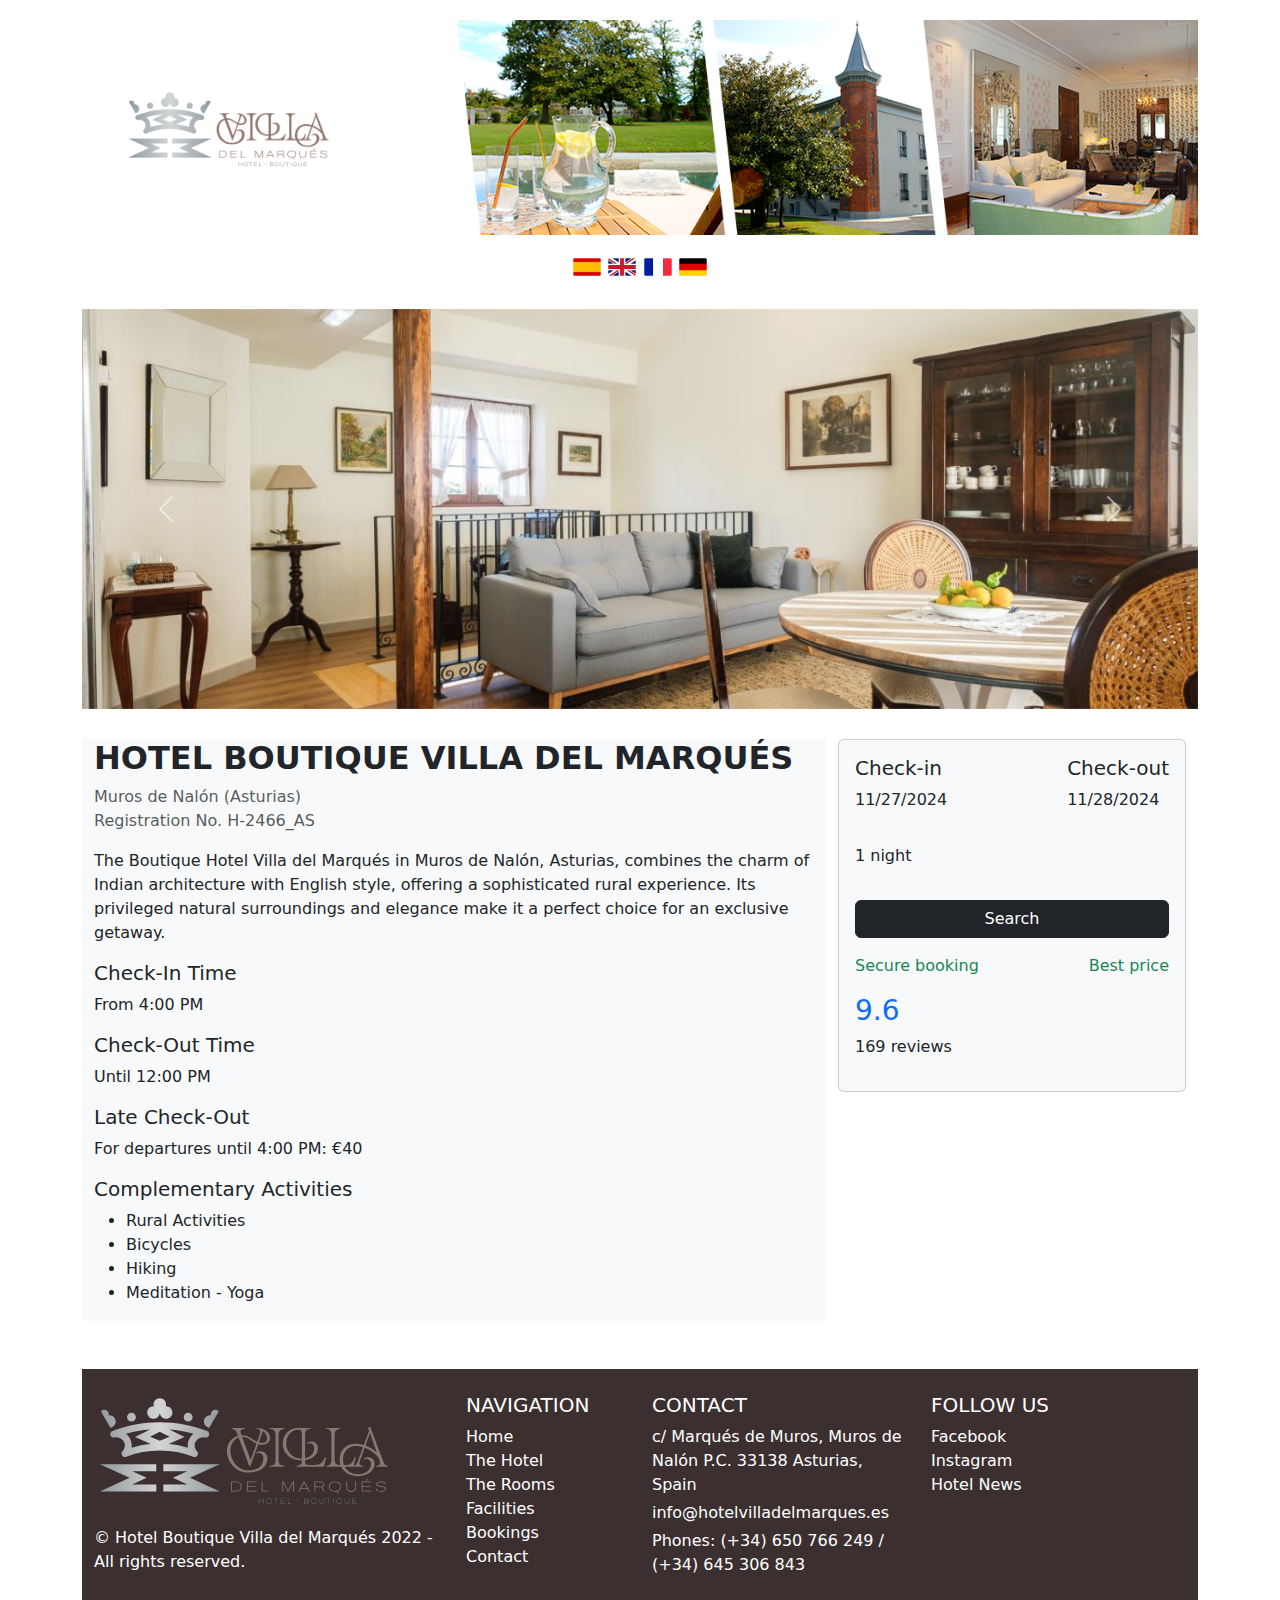
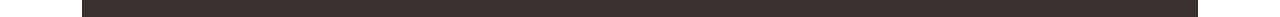
<file: reservas.html>
<!DOCTYPE html>
<html lang="en">

<head>
    <!-- Hotjar Tracking Code for https://mrdiegoti.github.io/hotel/ -->
<script>
    (function(h,o,t,j,a,r){
        h.hj=h.hj||function(){(h.hj.q=h.hj.q||[]).push(arguments)};
        h._hjSettings={hjid:5315532,hjsv:6};
        a=o.getElementsByTagName('head')[0];
        r=o.createElement('script');r.async=1;
        r.src=t+h._hjSettings.hjid+j+h._hjSettings.hjsv;
        a.appendChild(r);
    })(window,document,'https://static.hotjar.com/c/hotjar-','.js?sv=');
</script>
    <meta charset="UTF-8">
    <meta name="viewport" content="width=device-width, initial-scale=1.0">
    <link href="https://cdn.jsdelivr.net/npm/bootstrap@5.3.0/dist/css/bootstrap.min.css" rel="stylesheet">
    <title>Villa del Marqués - Boutique Hotel</title>
    <style>
        .logo {
            text-align: center;
            margin: 20px 0;
        }

        .gallery {
            text-align: center;
            margin: 30px 0;
        }

        .carousel-item img {
            max-height: 400px;
            object-fit: cover;
        }
    </style>
</head>

<body>
    <div class="container">
        <!-- Logo -->
        <div class="logo">
            <a href="index.html"> <img src="images/imagen1.png" alt="Villa del Marqués" class="img-fluid"></a>
        </div>

        <!-- Language Selector -->
        <div class="text-center mb-4">
            <a href="#"><img src="images/españa.png" alt="Spanish" style="width: 30px;"></a>
            <a href="#"><img src="images/ingles.png" alt="English" style="width: 30px;"></a>
            <a href="#"><img src="images/frances.png" alt="French" style="width: 30px;"></a>
            <a href="#"><img src="images/aleman.png" alt="German" style="width: 30px;"></a>
        </div>

        <!-- Main Gallery -->
        <div class="gallery">
            <div id="hotelCarousel" class="carousel slide" data-bs-ride="carousel">
                <div class="carousel-inner">
                    <div class="carousel-item active">
                        <img src="images/apartamentos.jpg" class="d-block w-100" alt="Image 1">
                    </div>
                    <div class="carousel-item">
                        <img src="images/ampliasHabitaciones.jpg" class="d-block w-100" alt="Image 2">
                    </div>
                    <div class="carousel-item">
                        <img src="images/desayuno.jpg" class="d-block w-100" alt="Image 3">
                    </div>
                    <!-- Add more carousel elements as needed -->
                </div>
                <button class="carousel-control-prev" type="button" data-bs-target="#hotelCarousel"
                    data-bs-slide="prev">
                    <span class="carousel-control-prev-icon" aria-hidden="true"></span>
                    <span class="visually-hidden">Previous</span>
                </button>
                <button class="carousel-control-next" type="button" data-bs-target="#hotelCarousel"
                    data-bs-slide="next">
                    <span class="carousel-control-next-icon" aria-hidden="true"></span>
                    <span class="visually-hidden">Next</span>
                </button>
            </div>
        </div>
        <div class="container mt-4">
            <div class="row">
                <div class="col-md-8" style="background-color: #f8f9fa; border-radius: 3px;">
                    <h2 class="fw-bold">HOTEL BOUTIQUE VILLA DEL MARQUÉS</h2>
                    <p class="text-muted">Muros de Nalón (Asturias)<br> Registration No. H-2466_AS</p>
                    <p>The Boutique Hotel Villa del Marqués in Muros de Nalón, Asturias, combines the charm of 
                        Indian architecture with English style, offering a sophisticated rural experience. Its 
                        privileged natural surroundings and elegance make it a perfect choice for an exclusive 
                        getaway.</p>
                    <div class="mb-3">
                        <h5>Check-In Time</h5>
                        <p>From 4:00 PM</p>
                        <h5>Check-Out Time</h5>
                        <p>Until 12:00 PM</p>
                        <h5>Late Check-Out</h5>
                        <p>For departures until 4:00 PM: €40</p>
                    </div>
                    <div>
                        <h5>Complementary Activities</h5>
                        <ul>
                            <li>Rural Activities</li>
                            <li>Bicycles</li>
                            <li>Hiking</li>
                            <li>Meditation - Yoga</li>
                        </ul>
                    </div>
                </div>
                <div class="col-md-4">
                    <div class="card p-3" style="background-color: #f8f9fa;">
                        <div class="d-flex justify-content-between align-items-center mb-3">
                            <div>
                                <h5>Check-in</h5>
                                <p>11/27/2024</p>
                            </div>
                            <div>
                                <h5>Check-out</h5>
                                <p>11/28/2024</p>
                            </div>
                        </div>
                        <div class="mb-3">
                            <p>1 night</p>
                        </div>
                        <button class="btn btn-dark w-100 mb-3">Search</button>
                        <div class="d-flex justify-content-between align-items-center">
                            <p class="mb-0 text-success">Secure booking</p>
                            <p class="mb-0 text-success">Best price</p>
                        </div>
                        <div class="mt-3">
                            <h3 class="text-primary">9.6</h3>
                            <p>169 reviews</p>
                        </div>
                    </div>
                </div>
            </div>
        </div>
        <footer class="footer mt-5 py-4" style="background-color: #3b2f2f; color: #fff;">
            <div class="container">
                <div class="row">
                    <div class="col-md-4">
                        <img src="images/logo.svg" alt="Hotel logo" class="mb-3">
                        <p>&copy; Hotel Boutique Villa del Marqués 2022 - All rights reserved.</p>
                    </div>
                    <div class="col-md-2">
                        <h5 class="text-uppercase">Navigation</h5>
                        <ul class="list-unstyled">
                            <li><a href="#" class="text-decoration-none text-white">Home</a></li>
                            <li><a href="#" class="text-decoration-none text-white">The Hotel</a></li>
                            <li><a href="#" class="text-decoration-none text-white">The Rooms</a></li>
                            <li><a href="#" class="text-decoration-none text-white">Facilities</a></li>
                            <li><a href="#" class="text-decoration-none text-white">Bookings</a></li>
                            <li><a href="#" class="text-decoration-none text-white">Contact</a></li>
                        </ul>
                    </div>
                    <div class="col-md-3">
                        <h5 class="text-uppercase">Contact</h5>
                        <p class="mb-1">c/ Marqués de Muros, Muros de Nalón P.C. 33138 Asturias, Spain</p>
                        <p class="mb-1">info@hotelvilladelmarques.es</p>
                        <p>Phones: (+34) 650 766 249 / (+34) 645 306 843</p>
                    </div>
                    <div class="col-md-3">
                        <h5 class="text-uppercase">Follow Us</h5>
                        <ul class="list-unstyled">
                            <li><a href="#" class="text-decoration-none text-white">Facebook</a></li>
                            <li><a href="#" class="text-decoration-none text-white">Instagram</a></li>
                            <li><a href="#" class="text-decoration-none text-white">Hotel News</a></li>
                        </ul>
                    </div>
                </div>
            </div>
        </footer>
        <script src="https://cdn.jsdelivr.net/npm/bootstrap@5.3.0/dist/js/bootstrap.bundle.min.js"></script>
</body>

</html>
</file>
<file: styles/style.css>
.carouselExampleCaptions {
    height: 300px;
}

.wellcome-brown {
    text-align: center;
    background-color: #86786f;
}

.wellcome {
    text-align: center;
}
</file>
